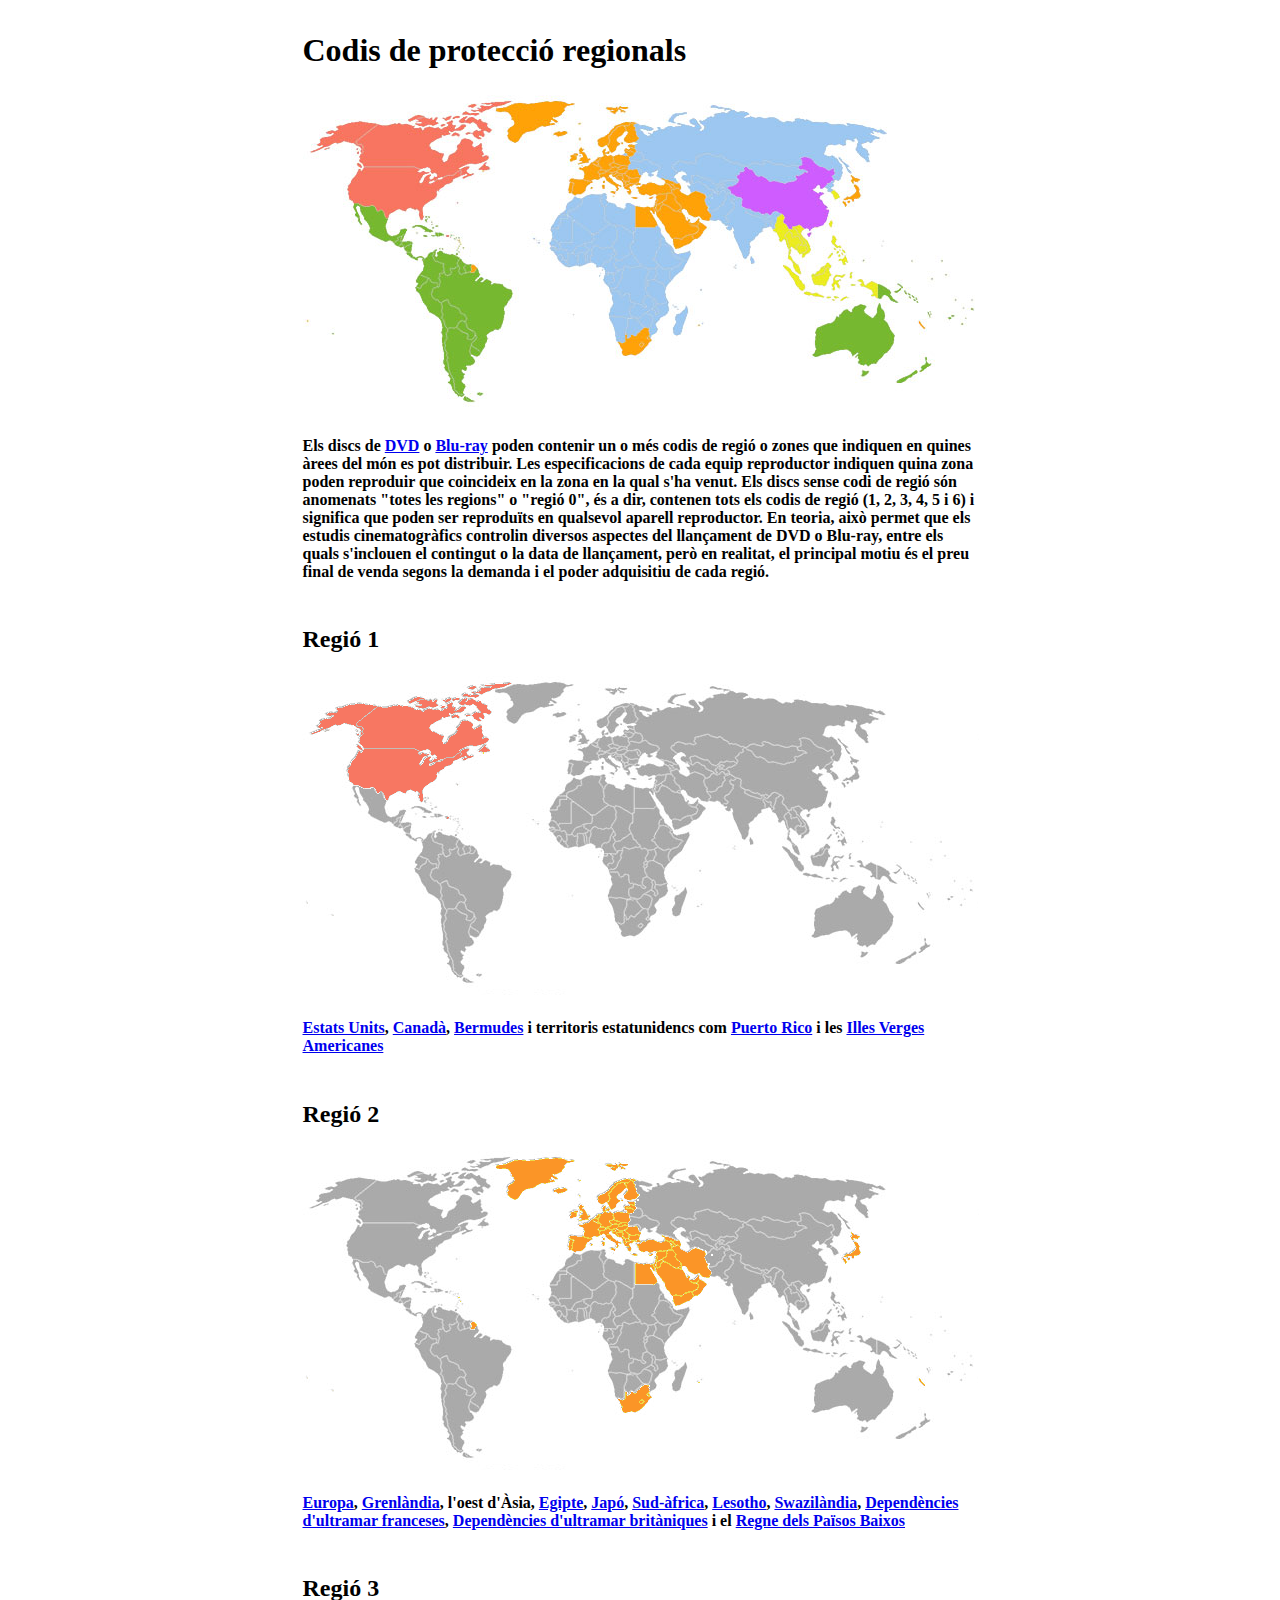
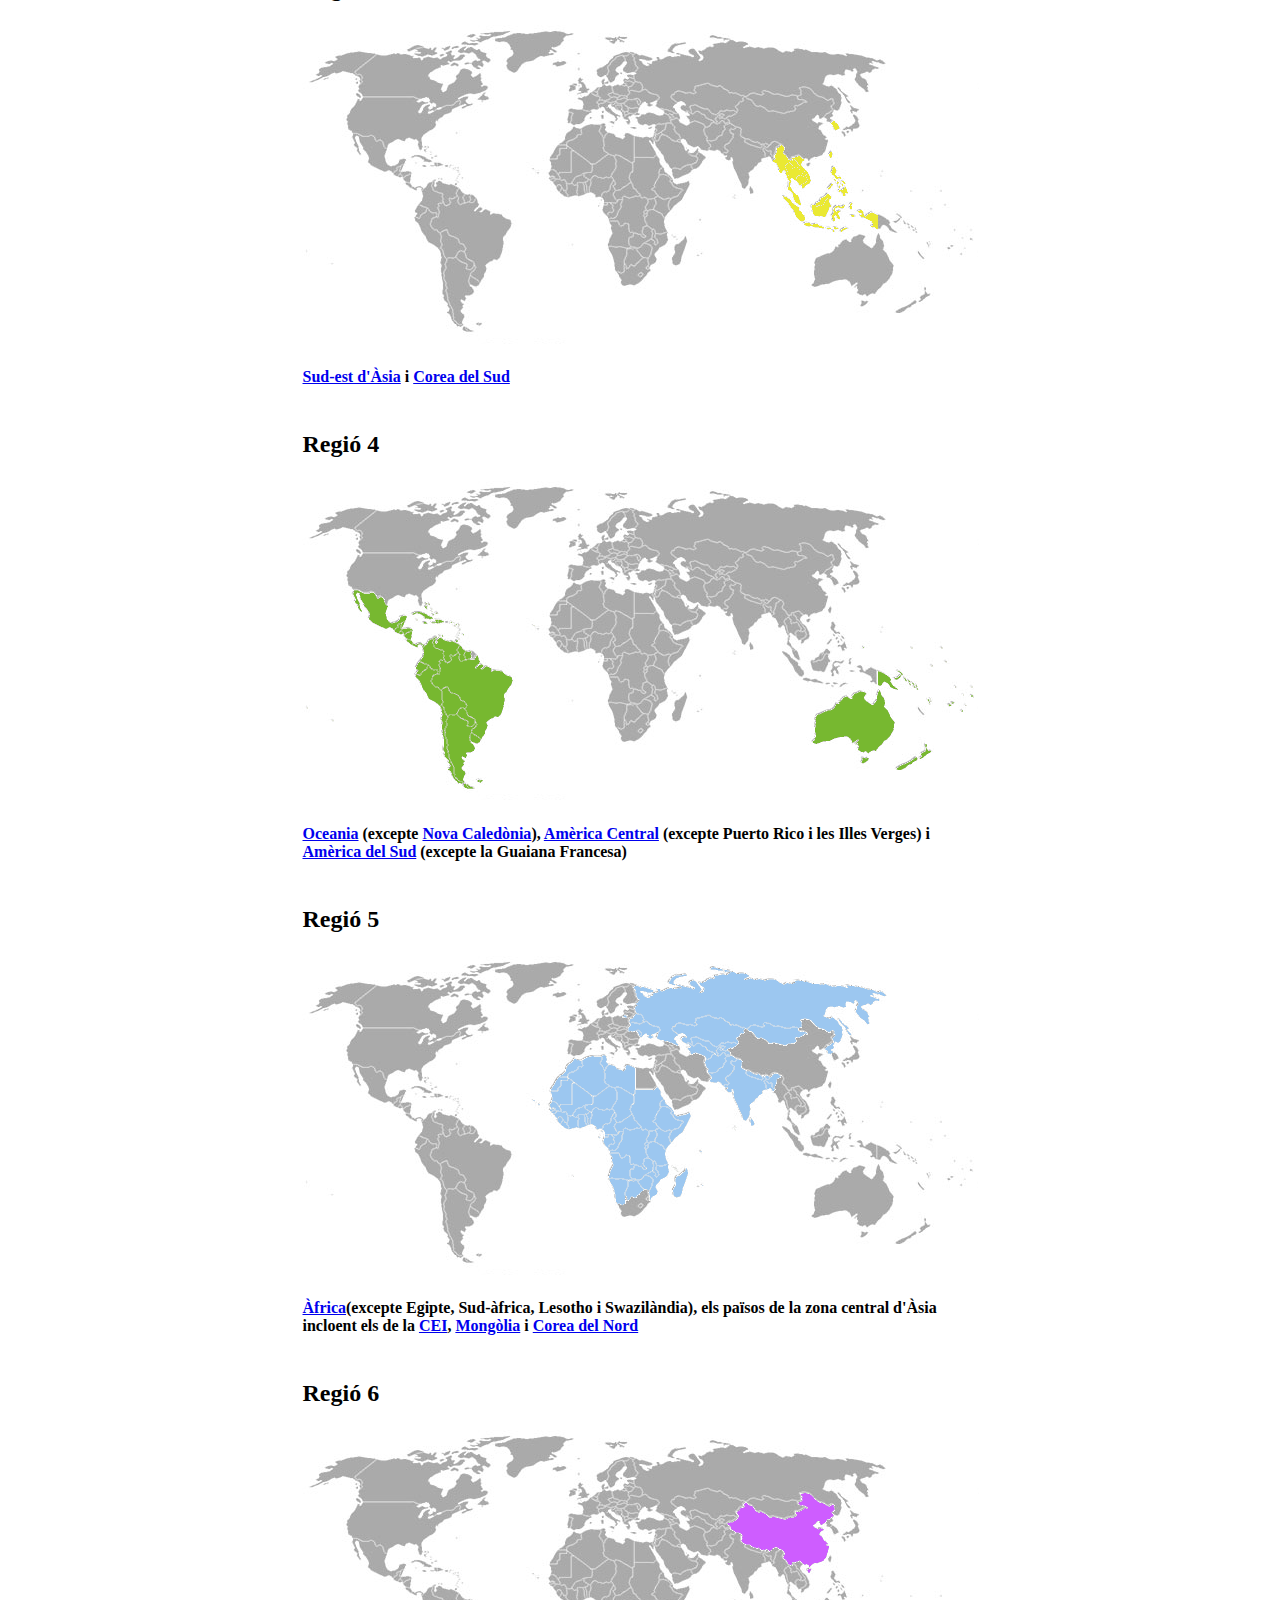
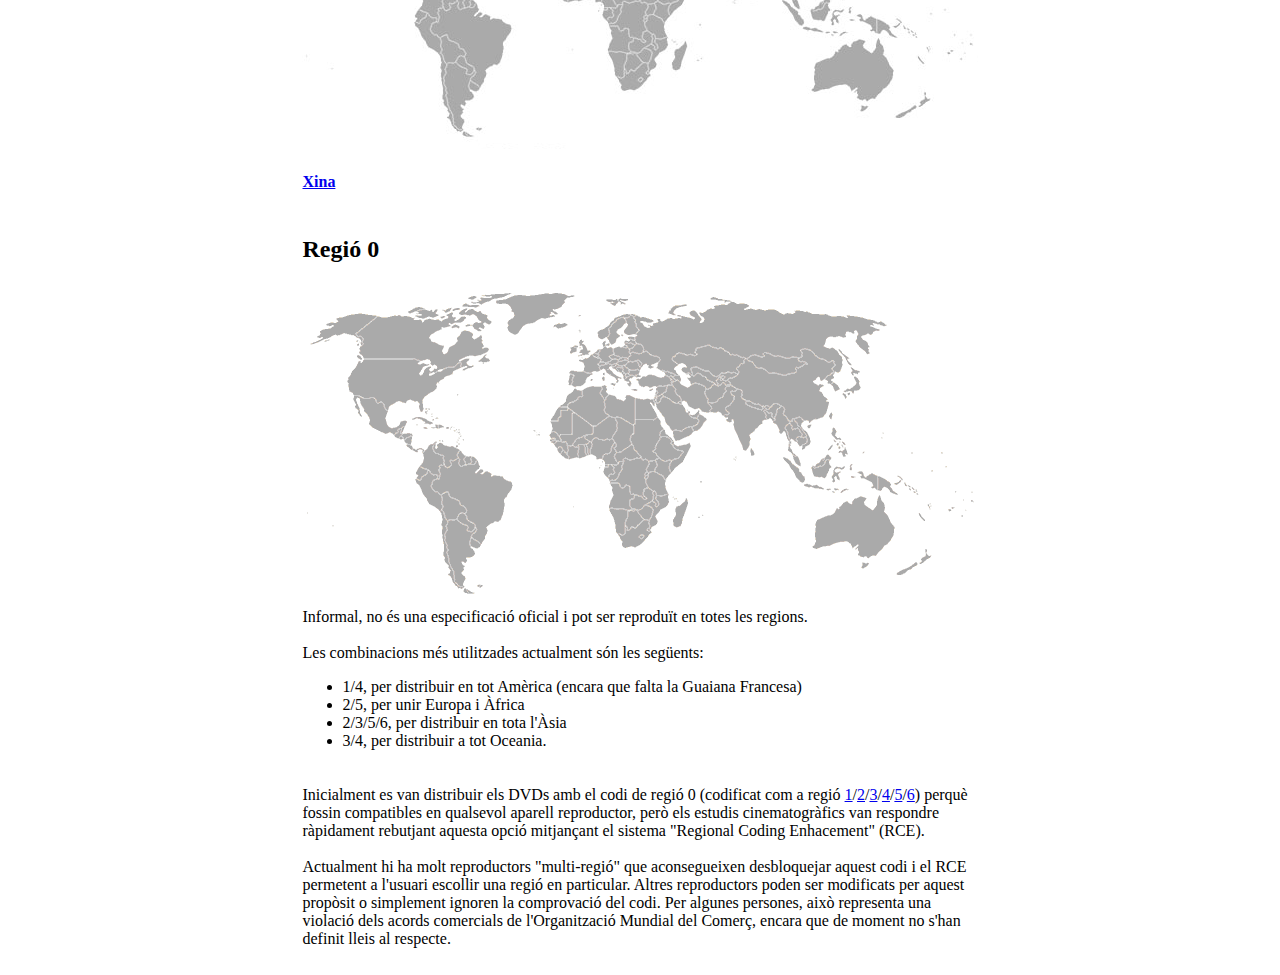
<file: 04_manzano/index.html>
<!DOCTYPE html>
<html>
  <head>
    <meta charset="utf-8">
    <meta lang="es">
    <meta author="Alejandro">
    <title>REGIONES</title>
  </head>

  <body><center>

<table width="675px">

<tr>
  <td><h1>Codis de protecció regionals</h1></td>
</tr>

<tr>
  <td><img src="img/jpeg/acolor.jpg"></td>
</tr>

<tr>
  <td><h4>Els discs de <a href="https://ca.wikipedia.org/wiki/DVD" target="_blank">DVD</a> o <a href="https://ca.wikipedia.org/wiki/Blu-ray" target="_blank">Blu-ray</a> poden contenir un o més codis de regió o zones que indiquen en quines àrees del món es pot distribuir. Les especificacions de cada equip reproductor indiquen quina zona poden reproduir que coincideix en la zona en la qual s'ha venut. Els discs sense codi de regió són anomenats "totes les regions" o "regió 0", és a dir, contenen tots els codis de regió (1, 2, 3, 4, 5 i 6) i significa que poden ser reproduïts en qualsevol aparell reproductor.
En teoria, això permet que els estudis cinematogràfics controlin diversos aspectes del llançament de DVD o Blu-ray, entre els quals s'inclouen el contingut o la data de llançament, però en realitat, el principal motiu és el preu final de venda segons la demanda i el poder adquisitiu de cada regió.</h4></td>
</tr>

<tr>
  <td><h2><a name="r1">Regió 1</a></h2></td>
</tr>

<tr>
  <td background="img/jpeg/regionesbase.jpg" height="313px" width="675px">
  <img src="img/png/rojo.png">
  </td>
</tr>

<tr>
  <td><h4><a href="https://ca.wikipedia.org/wiki/Estats_Units_d%27Amèrica" target="_blank">Estats Units</a>, <a href="https://ca.wikipedia.org/wiki/Canadà" target="_blank">Canadà</a>, <a href="https://ca.wikipedia.org/wiki/Bermudes" target="_blank">Bermudes</a> i territoris estatunidencs com <a href="https://ca.wikipedia.org/wiki/Puerto_Rico" target="_blank">Puerto Rico</a> i les <a href="https://ca.wikipedia.org/wiki/Illes_Verges_Nord-americanes" target="_blank"> Illes Verges Americanes</a></h4></td>
</tr>

<tr>
  <td><h2><a name="r2">Regió 2</a></h2></td>
</tr>

<tr>
  <td background="img/jpeg/regionesbase.jpg" height="313px" width="675px">
  <img src="img/png/naranja.png">
  </td>
</tr>

<tr>
  <td><h4><a href="https://ca.wikipedia.org/wiki/Europa" target="_blank">Europa</a>, <a href="https://ca.wikipedia.org/wiki/Groenlàndia" target="_blank">Grenlàndia</a>, l'oest d'Àsia, <a href="https://ca.wikipedia.org/wiki/Egipte" target="_blank">Egipte</a>, <a href="https://ca.wikipedia.org/wiki/Japó" target="_blank">Japó</a>, <a href="https://ca.wikipedia.org/wiki/Sud-àfrica" target="_blank">Sud-àfrica</a>, <a href="https://ca.wikipedia.org/wiki/Lesotho" target="_blank">Lesotho</a>, <a href="https://ca.wikipedia.org/wiki/Eswatini" target="_blank"> Swazilàndia</a>, <a href="https://ca.wikipedia.org/wiki/Dependències_d%27ultramar_franceses" target="_blank">Dependències d'ultramar franceses</a>, <a href="https://ca.wikipedia.org/w/index.php?title=Dependències_d%27ultramar_britàniques&action=edit&redlink=1" target="_blank">Dependències d'ultramar britàniques</a> i el <a href="https://ca.wikipedia.org/wiki/Regne_dels_Països_Baixos" target="_blank">Regne dels Països Baixos</a></h4></td>
</tr>

<tr>
  <td><h2><a name="r3">Regió 3</a></h2></td>
</tr>

<tr>
  <td background="img/jpeg/regionesbase.jpg" height="313px" width="675px">
  <img src="img/png/amarillo.png">
  </td>
</tr>

<tr>
  <td><h4><a href="https://ca.wikipedia.org/wiki/Àsia" target="_blank">Sud-est d'Àsia</a> i <a href="https://ca.wikipedia.org/wiki/Corea_del_Sud" target="_blank">Corea del Sud</a></h4></td>
</tr>

<tr>
  <td><h2><a name="r4">Regió 4</a></h2></td>
</tr>

<tr>
  <td background="img/jpeg/regionesbase.jpg" height="313px" width="675px">
  <img src="img/png/verde.png">
  </td>
</tr>

<tr>
  <td><h4><a href="https://ca.wikipedia.org/wiki/Oceania" target="_blank">Oceania</a> (excepte <a href="https://ca.wikipedia.org/wiki/Nova_Caledònia" target="_blank">Nova Caledònia</a>), <a href="https://ca.wikipedia.org/wiki/Amèrica_Central" target="_blank">Amèrica Central</a> (excepte Puerto Rico i les Illes Verges) i <a href="https://ca.wikipedia.org/wiki/Amèrica_del_Sud" target="_blank">Amèrica del Sud</a> (excepte la Guaiana Francesa)</h4></td>
</tr>

<tr>
  <td><h2><a name="r5">Regió 5</a></h2></td>
</tr>

<tr>
  <td background="img/jpeg/regionesbase.jpg" height="313px" width="675px">
  <img src="img/png/azul.png">
  </td>
</tr>

<tr>
  <td><h4><a href="https://es.wikipedia.org/wiki/África" target="_blank">Àfrica</a>(excepte Egipte, Sud-àfrica, Lesotho i Swazilàndia), els països de la zona central d'Àsia incloent els de la <a href="https://ca.wikipedia.org/wiki/Comunitat_d%27Estats_Independents" target="_blank">CEI</a>, <a href="https://ca.wikipedia.org/wiki/Mongòlia" target="_blank">Mongòlia</a> i <a href="https://ca.wikipedia.org/wiki/Corea_del_Nord" target="_blank">Corea del Nord</a></h4></td>
</tr>

<tr>
  <td><h2><a name="r6">Regió 6</a></h2></td>
</tr>

<tr>
  <td background="img/jpeg/regionesbase.jpg" height="313px" width="675px">
  <img src="img/png/morado.png">
  </td>
</tr>

<tr>
  <td><h4><a href="https://ca.wikipedia.org/wiki/Xina" target="_blank">Xina</a></h4></td>
</tr>

<tr>
  <td><h2>Regió 0</h2></td>
</tr>

<tr>
  <td> <img src="img/gifs/gifregiones.gif"> </td>
</tr>

<tr>
<td>

Informal, no és una especificació oficial i pot ser reproduït en totes les regions.<br><br>
Les combinacions més utilitzades actualment són les següents:

<ul>
    <li> 1/4, per distribuir en tot Amèrica (encara que falta la Guaiana Francesa) </li>
    <li> 2/5, per unir Europa i Àfrica </li>
    <li> 2/3/5/6, per distribuir en tota l'Àsia </li>
    <li> 3/4, per distribuir a tot Oceania. </li>
</ul>

</td>
</tr>

<tr>
<td>

<p>Inicialment es van distribuir els DVDs amb el codi de regió 0 (codificat com a regió <a href="#r1">1</a>/<a href="#r2">2</a>/<a href="#r3">3</a>/<a href="#r4">4</a>/<a href="#r5">5</a>/<a href="#r6">6</a>) perquè fossin compatibles en qualsevol aparell reproductor, però els estudis cinematogràfics van respondre ràpidament rebutjant aquesta opció mitjançant el sistema "Regional Coding Enhacement" (RCE).
<br><br>
Actualment hi ha molt reproductors "multi-regió" que aconsegueixen desbloquejar aquest codi i el RCE permetent a l'usuari escollir una regió en particular. Altres reproductors poden ser modificats per aquest propòsit o simplement ignoren la comprovació del codi.
Per algunes persones, això representa una violació dels acords comercials de l'Organització Mundial del Comerç, encara que de moment no s'han definit lleis al respecte.

</td>
</tr>


</table>

  </body>

</html>
</file>
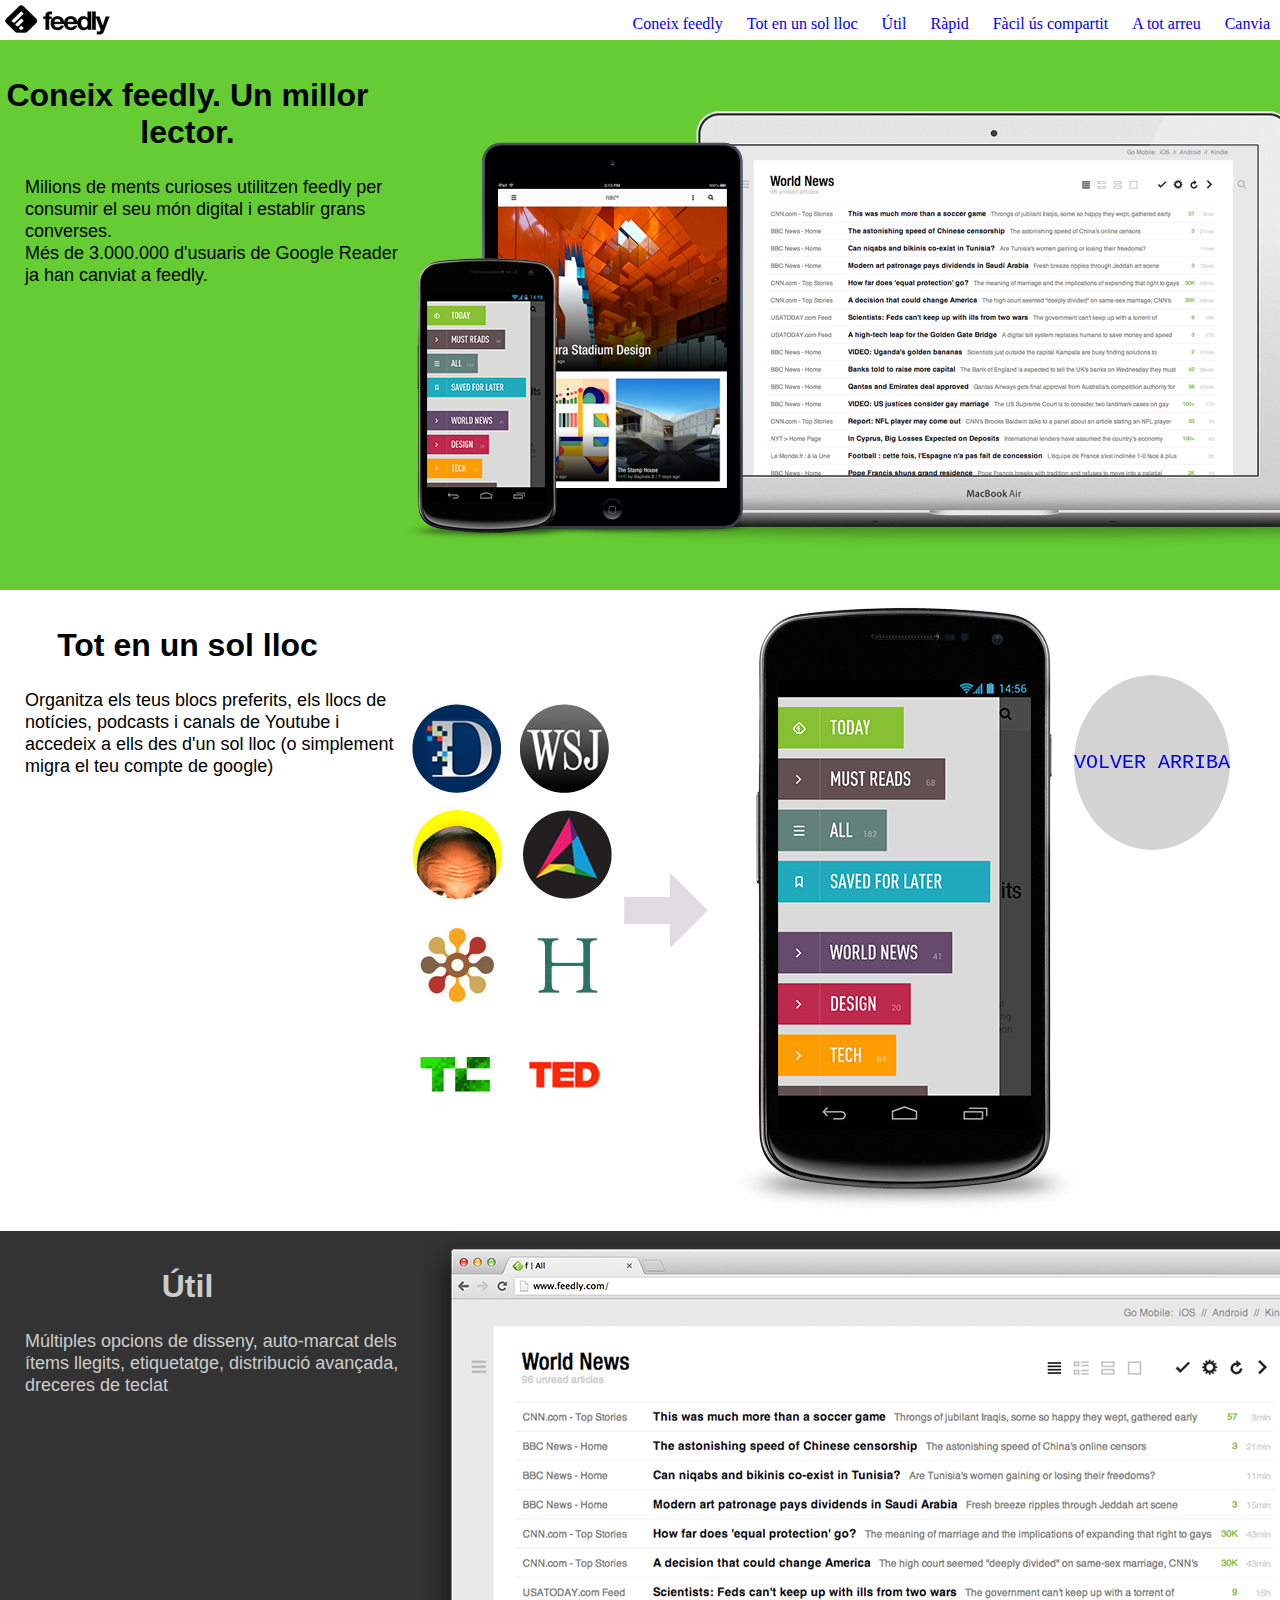
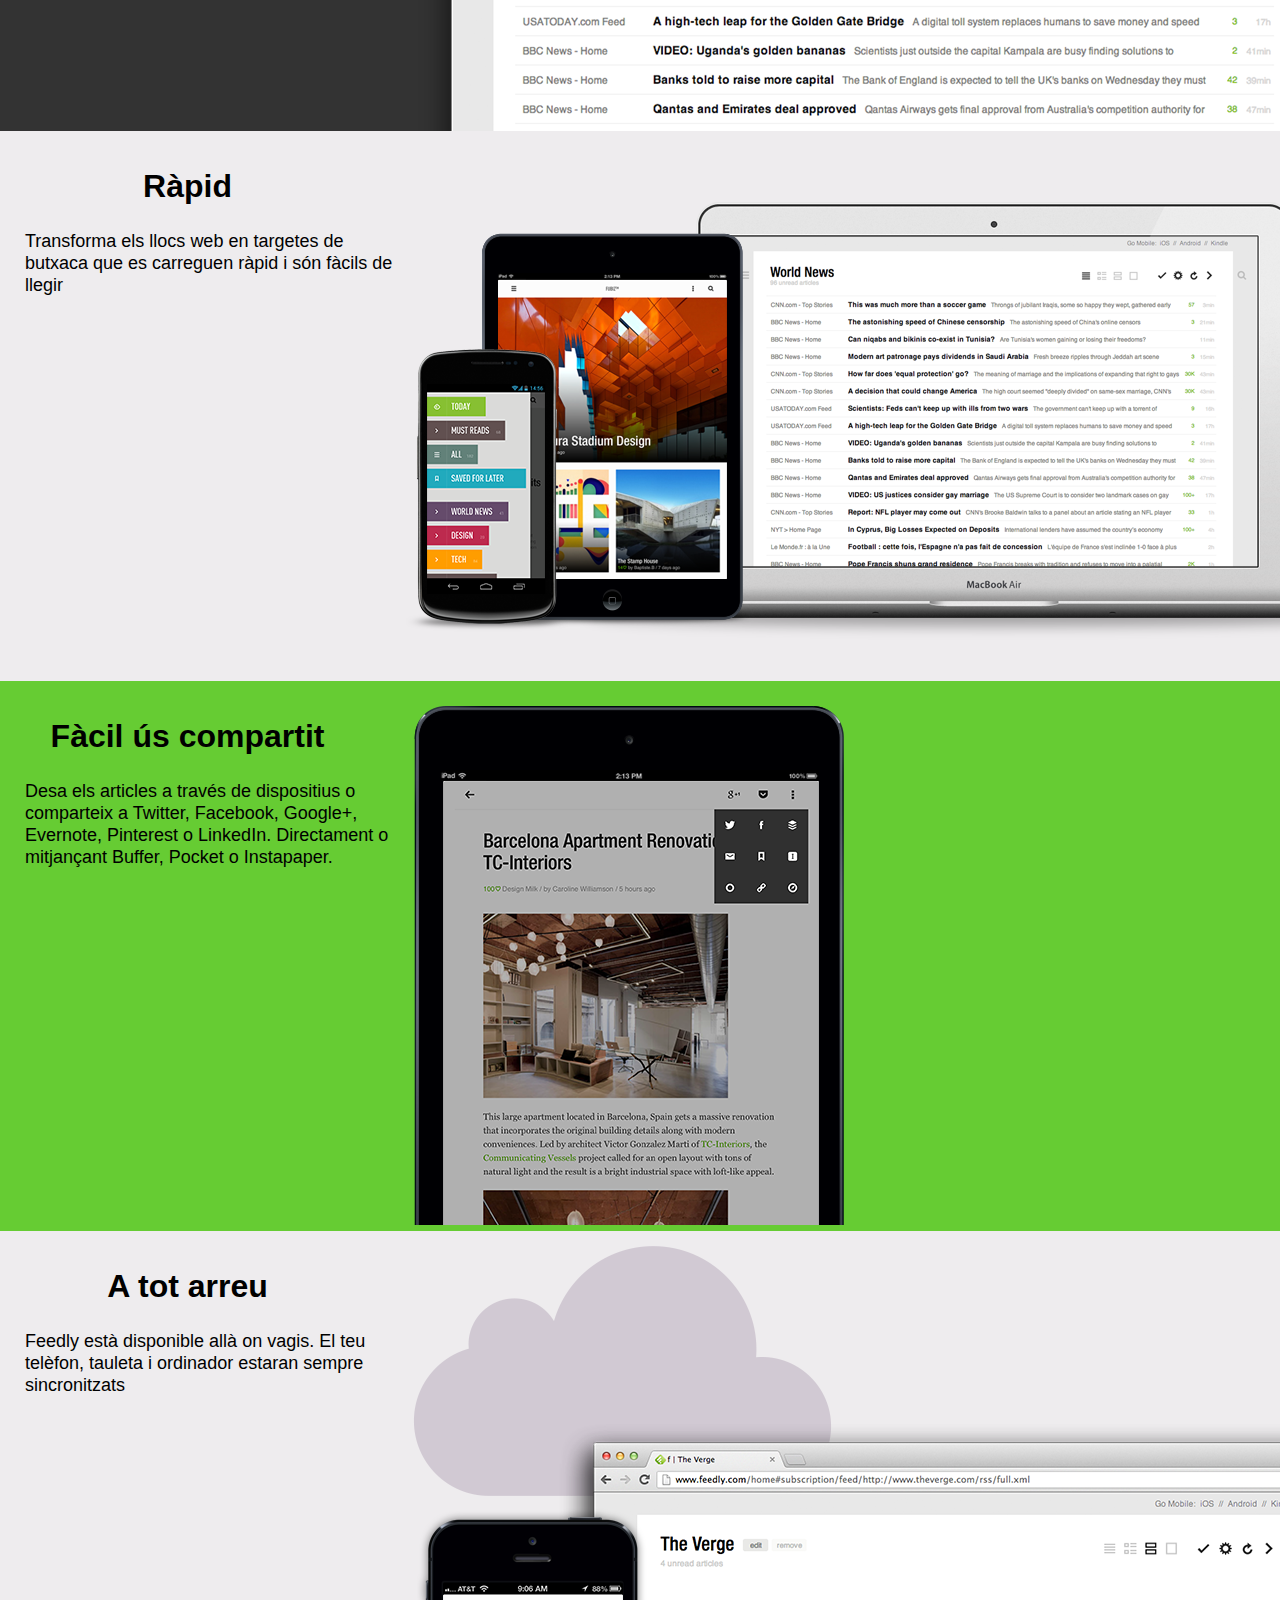
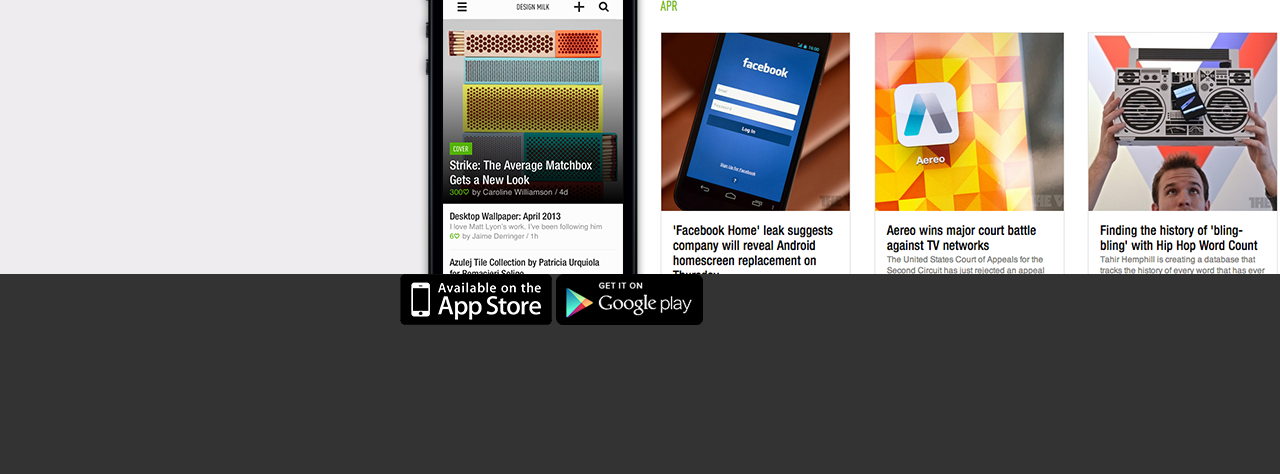
<file: 06_manzano/index.html>
<!DOCTYPE html>
<html>


  <head>

    <meta charset="utf-8">
    <meta lang="es">
    <meta author="Alejandro">
    <title>Feedly</title>
    <link rel="stylesheet" href="estils.css">

  </head>


  <body>

<div id="boton"><a href=#inici>VOLVER ARRIBA</a></div>

<div id="cat1"><a name="inici"></a>

<ul>

<li><a href="#c2">Coneix feedly</a></li>
<li><a href="#c3">Tot en un sol lloc</a></li>
<li><a href="#c4">Útil</a></li>
<li><a href="#c5">Ràpid</a></li>
<li><a href="#c6">Fàcil ús compartit</a></li>
<li><a href="#c7">A tot arreu</a></li>
<li><a href="#c8">Canvia</a></li>

</ul>

</div>

<div id="cat2" class="clase1">

<h1><a name="c2"><br>Coneix feedly. Un millor lector.</a></h1>

<p>Milions de ments curioses utilitzen feedly per consumir el seu món digital i establir grans converses.<br>

Més de 3.000.000 d'usuaris de Google Reader ja han canviat a feedly.</p>

</div>

<div id="cat3">

<h1><a name="c3"><br>Tot en un sol lloc</a></h1>

<p>Organitza els teus blocs preferits, els llocs de notícies, podcasts i canals de Youtube i accedeix a ells des d'un sol lloc (o simplement migra el teu compte de google)</p>

</div>

<div id="cat4">

<h1 class="colorclaro"><a name="c4"><br>Útil</a></h1>

<p class="colorclaro">Múltiples opcions de disseny, auto-marcat dels ítems llegits, etiquetatge, distribució avançada, dreceres de teclat</p>

</div>

<div id="cat5">

<h1><a name="c5"><br>Ràpid</a></h1>

<p>Transforma els llocs web en targetes de butxaca que es carreguen ràpid i són fàcils de llegir</p>

</div>


<div id="cat6">

<h1><a name="c6"><br>Fàcil ús compartit</a></h1>

<p>Desa els articles a través de dispositius o comparteix a Twitter, Facebook, Google+, Evernote, Pinterest o LinkedIn. Directament o mitjançant Buffer, Pocket o Instapaper.</p>

</div>

<div id="cat7">

<h1><a name="c7"><br>A tot arreu</a></h1>

<p>Feedly està disponible allà on vagis. El teu telèfon, tauleta i ordinador estaran sempre sincronitzats</p>

</div>

<div id="cat8"><a name="c8">

<a href="https://apps.apple.com/es/app/feedly-smart-news-reader/id396069556" target="_blank"><img src="img/appstore.png"></a>

<a href="https://play.google.com/store/apps/details?id=com.devhd.feedly&hl=ca&gl=US" target="_blank"><img src="img/googleplay.png"></a>

</a></div>

  </body>

</html>
</file>
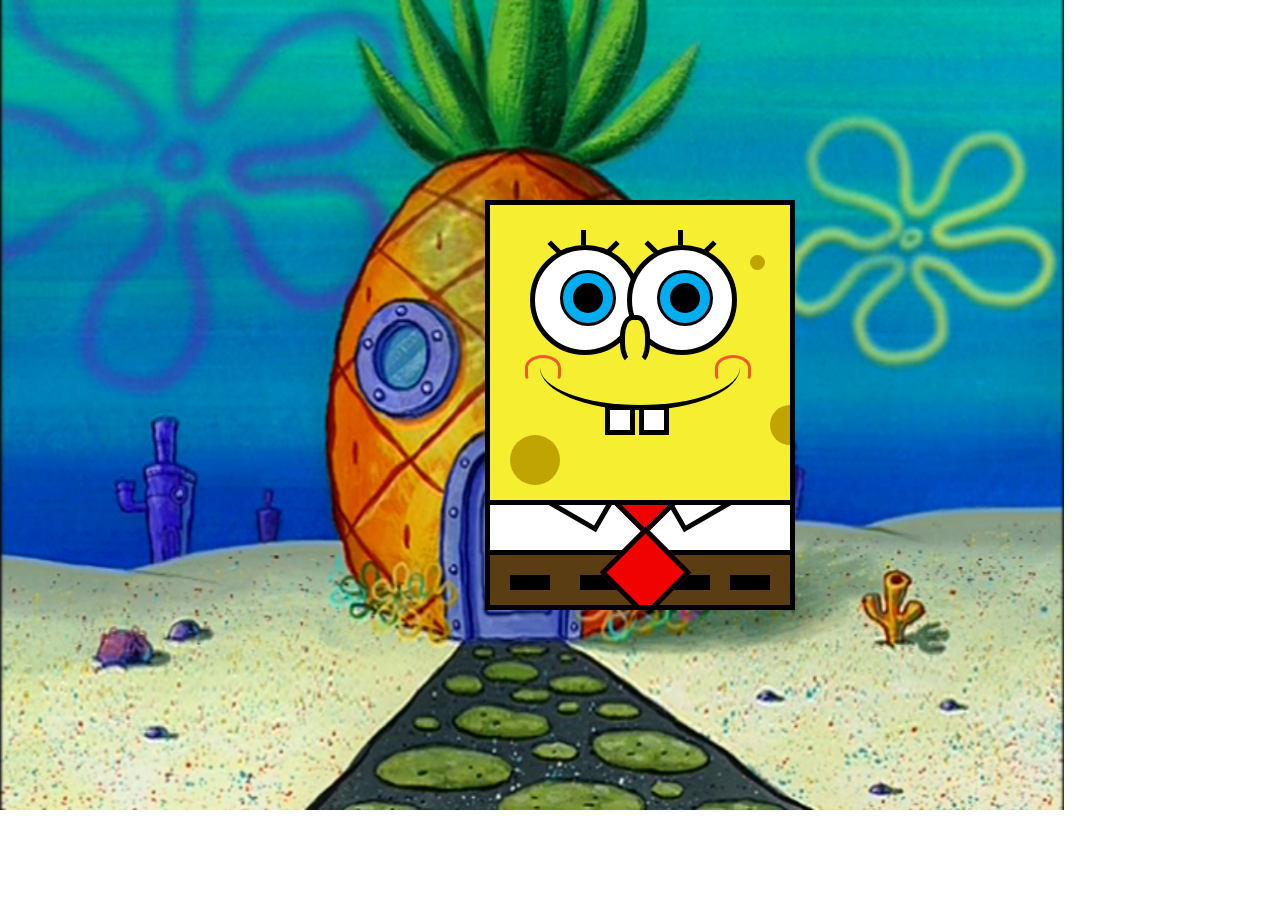
<file: 09_manzano/index.html>
<!DOCTYPE html>
<html>

  <head>
    <meta charset="utf-8">
    <meta lang="es-es">
    <meta author= ALEJANDRO>
    <title>BOB ESPONJA ALEJANDRO</title>
    <link rel="stylesheet" href="estils.css">
  </head>

  <body>

<div class="body">

  <div class="ojos">
    <div class="ojo">
      <div class="pestanas">
        <div class="pestana primera"></div>
        <div class="pestana segunda"></div>
        <div class="pestana tercera"></div>
      </div>
      <div class="ojo_externo">
        <div class="ojo_interno"></div>
      </div>
    </div>

    <div class="ojo">
      <div class="pestanas">
        <div class="pestana primera"></div>
        <div class="pestana segunda"></div>
        <div class="pestana tercera"></div>
      </div>
      <div class="ojo_externo">
        <div class="ojo_interno"></div>
      </div>
    </div>

  </div>


<div class="nariz"></div>

<div class="boca">

<div class="mejilla primera"></div>
  <div class="dientes">
    <div class="diente"></div>
    <div class="diente"></div>
  </div>
  <div class="mejilla segunda"></div>

</div>

<div class="poro primero"></div>
<div class="poro segundo"></div>
<div class="poro tercero"></div>
<div class="poro cuarto"></div>

<div class="camisa">

  <div class="cuello primero"></div>
  <div class="corbata">
    <div class="cuello_corbata"></div>
  </div>
  <div class="cuello segundo"></div>

</div>

<div class="cola_corbata"></div>

<div class="pantalones">

  <div class="cinturon primero"></div>
  <div class="cinturon segundo"></div>
  <div class="cinturon tercero"></div>
  <div class="cinturon cuarto"></div>

</div>


</div>

  </body>

</html>
</file>
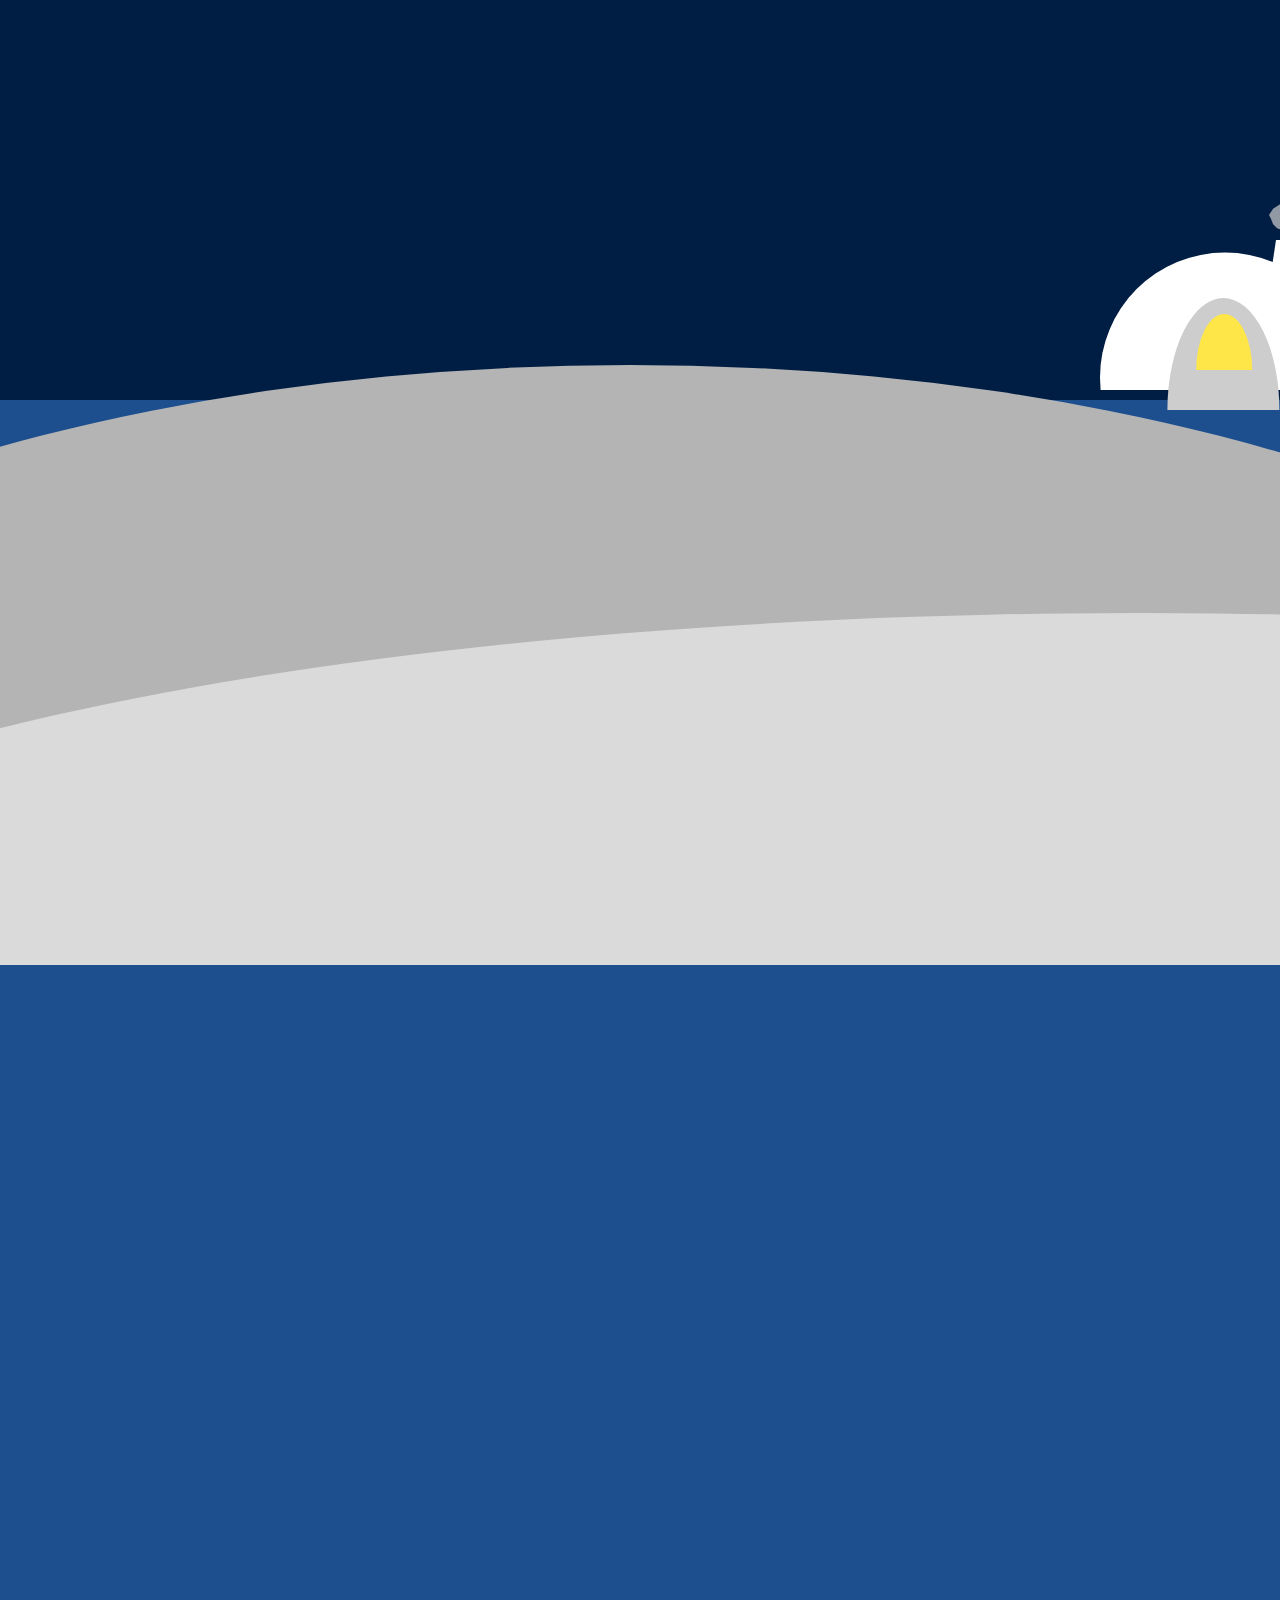
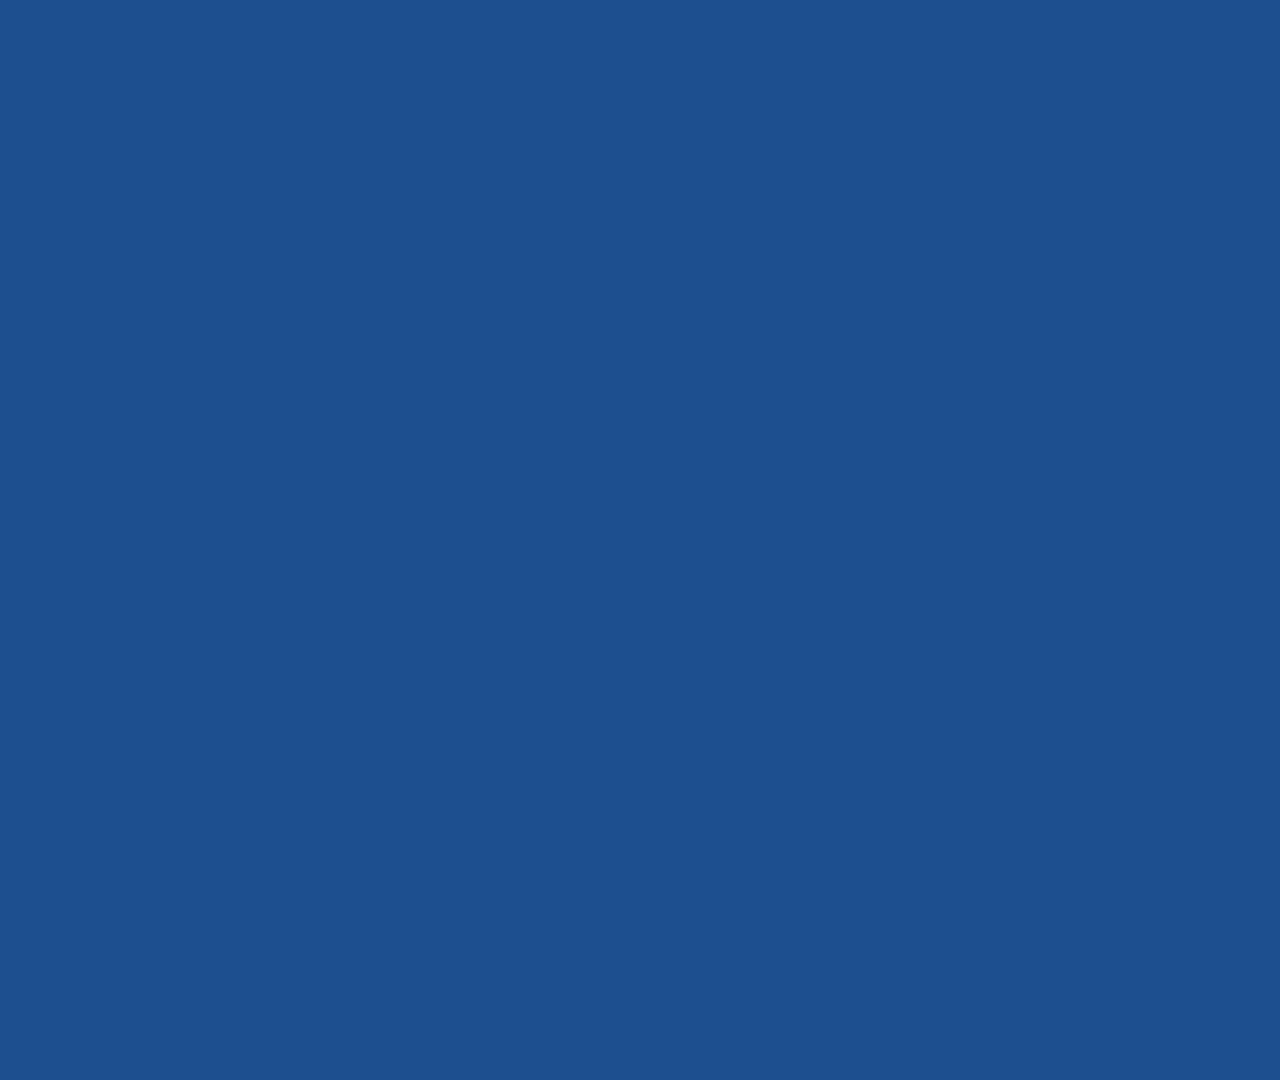
<file: 12_manzano/index.html>
<!DOCTYPE html>
<html>

  <head>
    <meta lang="es-es">
    <meta charset="utf-8">
    <meta author="Alejandro Manzano">
    <link rel="stylesheet" href="estils.css">
    <title>ANIMACIÓN ALEJANDRO</title>

  </head>

  <body>


    <div id="arbol"></div>
    <div id="nube"></div>
    <div id="humo"></div>
    <div id="nea"></div>
    <div id="puerta"></div>
    <div id="pasillo"></div>
    <div class="iglu"></div>
    <div id="a1"></div>
    <div class="ice"></div>
    <div id="s1"></div>
    <div id="s2"></div>

  </body>

</html>
</file>
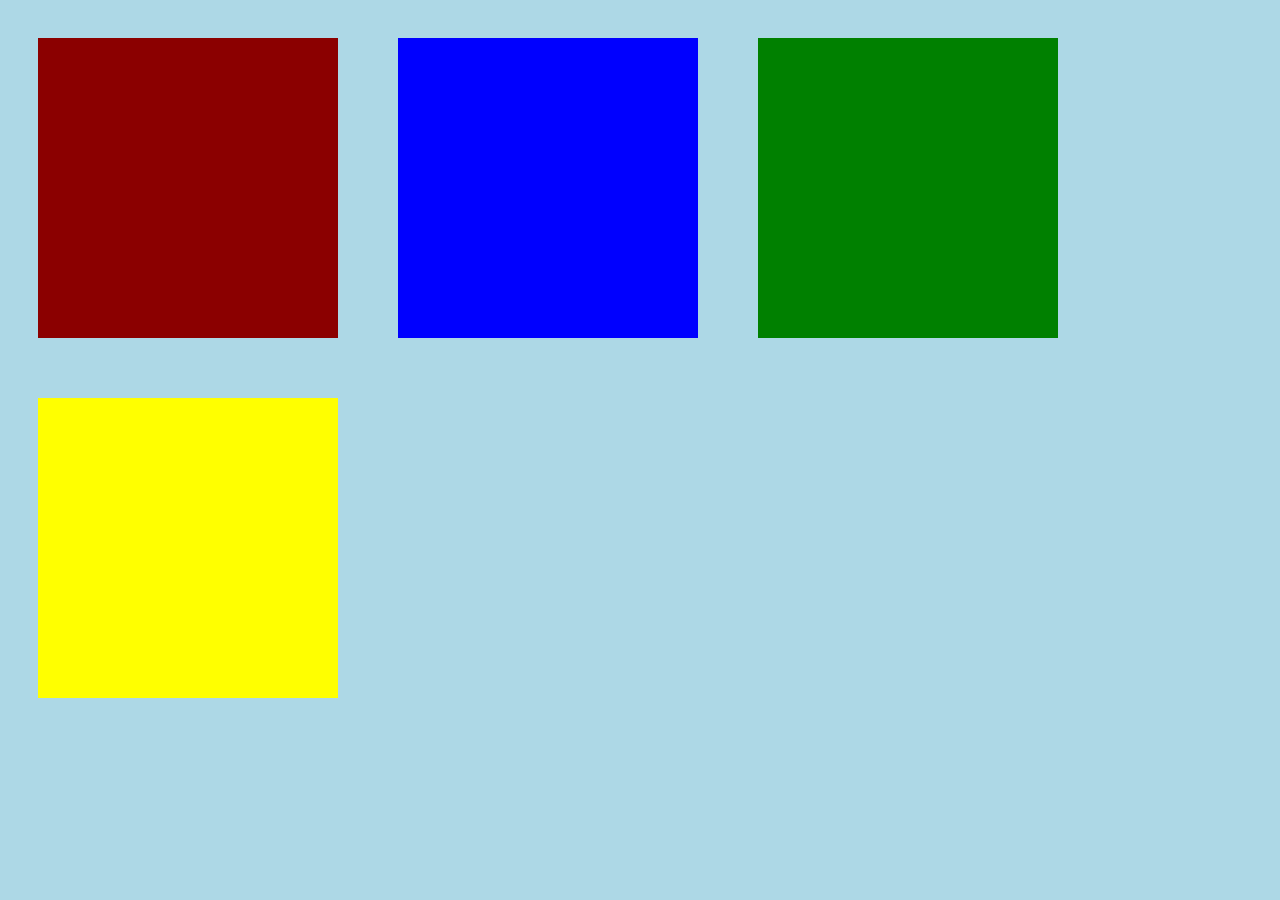
<file: FLOAT/index.html>
<!DOCTYPE>
<html>

  <head>

    <meta charset="utf-8">
    <meta lang="es-es">
    <meta author="ALEJANDRO">
    <title>HOVER CAMBIO DE COLOR</title>
    <link rel="stylesheet" href="estils.css" type="text/css">

  </head>

  <body>

<div id="caja1"></div>
<div id="caja2"></div>
<div id="caja3"></div>
<div id="caja4"></div>

  </body>

</html>
</file>
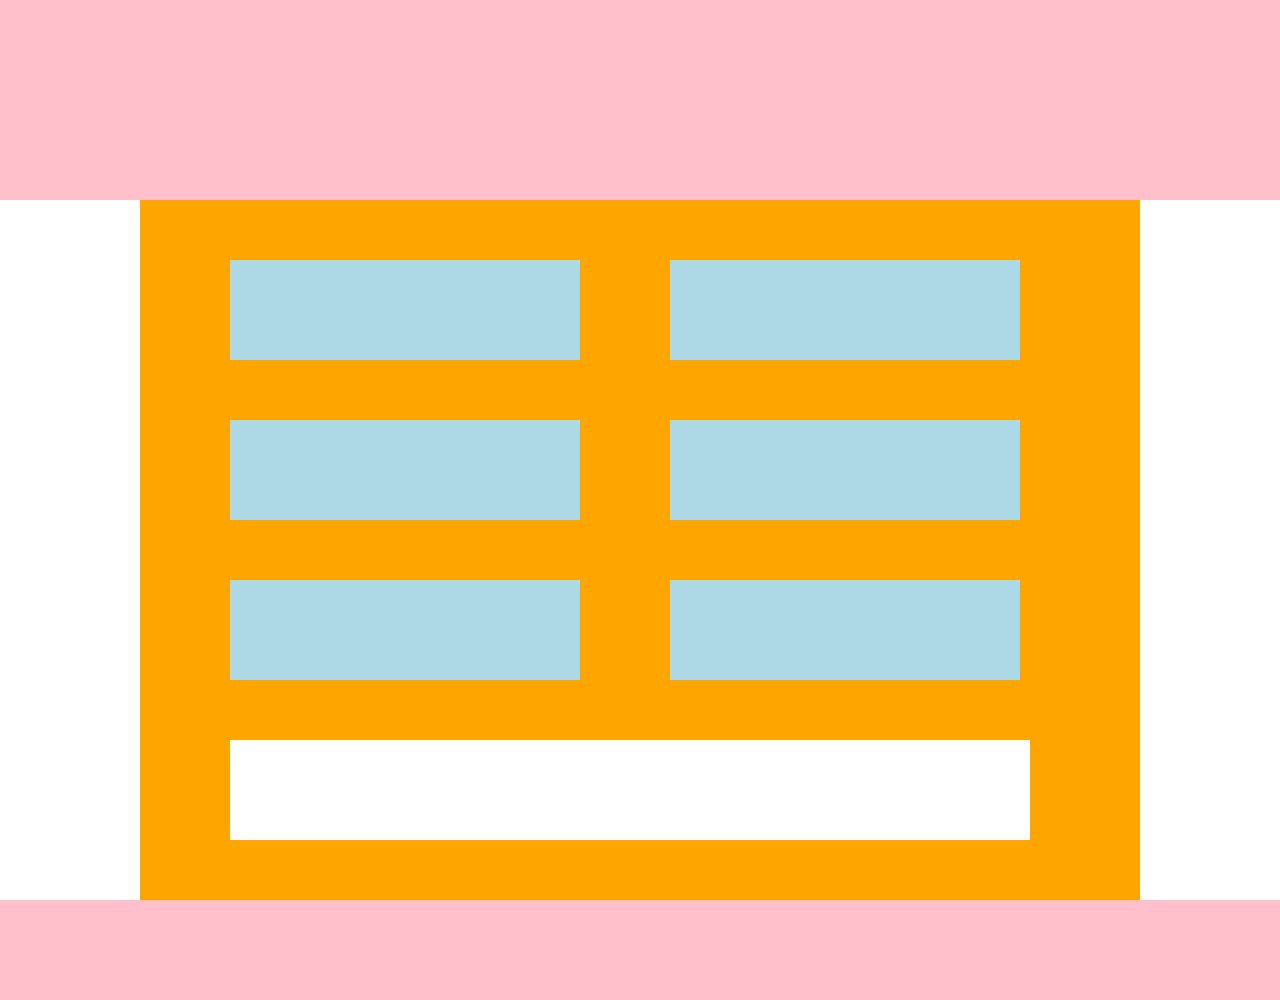
<file: HTML/index.html>
<!DOCTYPE html>
<html>
  <head>

    <meta charset="utf-8">
    <meta lang="es-es" dir="ltr">
    <meta author="Alejandro">
    <title>HTML1 ALEJANDRO</title>
    <link rel="stylesheet" href="estils.css" type="text/css">

  </head>

  <body>

<div id="cabecera"> </div>

<div id="contenedor">

<div class="azules"> </div>
<div class="azules"> </div>
<div class="azules"> </div>
<div class="azules"> </div>
<div class="azules"> </div>
<div class="azules"> </div>

<div id="blanco"></div>

<div class="clear"></div>

</div>

<div id="footer">

  </body>

</html>
</file>
<file: 06_manzano/estils.css>
body {
  background-color: lightblue;
  margin: 0;
  padding: 0;
}

div {
  background-repeat: no-repeat;
  background-position: 400px;

}

.colorclaro{

  color: #CCC;
}

ul{
text-align: right;
margin-top: 0px;

}

li{
  text-decoration: none;
  display: inline-block;
  margin: 15px 10px;


}

h1{
  text-align: center;
  width: 375px;
  font-family: helvetica, sans-serif;
  margin-top: 0px;
}

p{
  text-align: left;
  font-size: 18px;
  line-height: 22px;
  font-family: helvetica, sans-serif;
  width: 375px;
  margin: 25px;
}

a:link{
text-decoration: none;
}

a:visited{
  color: black;
}

a:active{
color: green;

}

a:hover{
opacity: 70%

}

#boton {

border-radius: 50%;
background: none;
background-color: lightgrey;
text-align: center;
line-height: 175px;
font-size: 20px;
font-family: monospace;
font-style: normal;
float: right;
position: fixed;
right: 50px;
bottom: 50px;
}

#cat1 {
background-color: #FFF;
height: 40px;
background-image: url(img/feedly-logo-small-black.png);
background-repeat: no-repeat;
background-position: 5px;
}

#cat2 {
background-color: #6C3;
height: 550px;
background-image: url(img/img-hero-full-list.png);

}

#cat3 {
background-color: #FFF;
height: 641px;
background-image: url(img/allinone.jpg);

}

#cat4 {
background-color: #333333;
height: 500px;
background-image: url(img/curator-short.png);

}

#cat5 {
background-color: #EEECEE;
height: 550px;
background-image: url(img/img-hero-full-list.png);

}

#cat6 {
background-color: #6C3;
height: 550px;
background-image: url(img/mobile-share.png);

}

#cat7 {
background-color: #EEECEE;
height: 643px;
background-image: url(img/anywhere.png);

}

#cat8 {
background-color: #333333;
height: 200px;
padding-left: 400px;
}
</file>
<file: 09_manzano/estils.css>
body{
  background-image: url(img/fondopiña.png);
  background-repeat: no-repeat;
  background-size:contain;
}

.body{
  background: #f5EE31;
  width: 300px;
  height: 400px;
  border:5px solid #000;
  position: relative;
  margin:200px auto;
  overflow: hidden;
}

.ojos{
position: absolute;
left: 40px;
top: 40px;
width: 210px;
z-index: 10;
}

.ojo{

  background: #fff;
  position: relative;
  border: 5px solid #000;
  width: 100px;
  height: 100px;
  margin-right: -17px;
  display: inline-block;
  border-radius: 50%;
}

.ojo_externo{
width: 50px;
height: 50px;
border-radius: 50%;
position: absolute;
background: #00AEEF;
border: 3px solid #000;
top: 20px;
left: 25px;
}

.ojo_interno{
width: 30px;
height: 30px;
background: #000;
border-radius: 50%;
position: relative;
top: 10px;
left: 10px;

}

.pestanas{
  position: relative;
  bottom: 24px;
  left: 12px;
}

.pestana{
  width: 15px;
  height: 5px;
  background: #000;
  display: inline-block;
  -moz-transform: rotate(90deg);
  -webkit-transform: rotate(90deg);
  -o-transform: rotate(90deg);
  -ms-transform: rotate(90deg);
  transform: rotate(90deg);
  margin-right: 10px;
}

.pestana.primera {

  position: relative;
  top: 10px;
  -moz-transform: rotate(45deg);
  -webkit-transform: rotate(45deg);
  -o-transform: rotate(45deg);
  -ms-transform: rotate(45deg);
  transform: rotate(45deg);
}

.pestana.tercera {

  position: relative;
  top: 10px;
  -moz-transform: rotate(-45deg);
  -webkit-transform: rotate(-45deg);
  -o-transform: rotate(-45deg);
  -ms-transform: rotate(-45deg);
  transform: rotate(-45deg);
}


.nariz{
width: 20px;
height: 40px;
background: #f5EE31;
position: absolute;
top: 110px;
left: 130px;
border: 5px solid #000;
z-index: 10;
border-bottom: 5px solid transparent;
border-radius: 42.5%;
}

.boca{
  width: 200px;
  height: 80px;
  background: transparent;
  position: absolute;
  top:120px;
  left:50px;
  border-radius: 50%;
  z-index: 10px;
  border-bottom: 5px solid #000;
}

.dientes{
  position: relative;
  top:80px;
  left:65px;
}

.diente{
width: 20px;
height: 20px;
background: #fff;
border: 5px solid #000;
display: inline-block;
}

.mejilla{
  width: 30px;
  height: 20px;
  background: transparent;
  position: absolute;
  top: 30px;
  border: 3px solid #f1592A;
  border-bottom: 3px solid transparent;
  border-radius: 50% 50% 20% 20%;
}

.mejilla.primera{
  left: -15px;

}

.mejilla.segunda{
  left: 175px;
}

.camisa{
  width: 100%;
  height: 50px;
  position: absolute;
  background: #fff;
  bottom: 50px;
  border-top: 5px solid #000;
  z-index: 10;
  overflow: hidden;
}

.cuello{
  width: 50px;
  height: 30px;
  position: absolute;
  background: #fff;
  top:-25px;
  border: 5px solid #000;
  -moz-transform: rotate(30deg);
  -webkit-transform: rotate(30deg);
  -o-transform: rotate(30deg);
  -ms-transform: rotate(30deg);
  transform: rotate(30deg);
}

.cuello.primero{
  left:60px;
}

.cuello.segundo{
  left:180px;
  -moz-transform: rotate(-30deg);
  -webkit-transform: rotate(-30deg);
  -o-transform: rotate(-30deg);
  -ms-transform: rotate(-30deg);
  transform: rotate(-30deg);
}

.cuello_corbata{

  width: 40px;
  height: 40px;
  background: #f00200;
  border: 5px solid #000;
  position: absolute;
  left: 130px;
  bottom: 30px;
  z-index: 50;
  -moz-transform: rotate(45deg);
  -webkit-transform: rotate(45deg);
  -o-transform: rotate(45deg);
  -ms-transform: rotate(45deg);
  transform: rotate(45deg);
}

.pantalones{
width: 100%;
height: 50px;
background: #5a3d13;
position: absolute;
bottom: 0%;
border-top: 5px solid #000;
z-index:10;
}

.cinturon{
  width: 40px;
  height: 15px;
  position: absolute;
  top:20px;
  background: #000;
}

.cinturon.primero{
  left: 20px;
}

.cinturon.segundo{
  left: 90px;
}

.cinturon.tercero{
  right: 80px;
}

.cinturon.cuarto{
  right: 20px;
}

.cola_corbata {
	width:55px;
	height:55px;
	background:#F00200;
	border:5px solid #000;
	position:absolute;
	left:123px;
	bottom:0px;
	z-index:50;
	-moz-transform: rotate(45deg);
	-webkit-transform: rotate(45deg);
	-o-transform: rotate(45deg);
	-ms-transform: rotate(45deg);
	transform: rotate(45deg);
}

.poro {
	background:#C0A402;
	height:40px;
	width:40px;
	position:absolute;
	border-radius:50%;
	z-index:1;
}

.poro.primero {
	top:230px;
	left:20px;
	height:50px;
	width:50px;
}

.poro.segundo {
	top:200px;
	left:280px;
}

.poro.tercero {
	top:50px;
	left:260px;
	height:15px;
	width:15px;
}

.poro.cuarto {
	top:300px;
	height:30px;
	width:30px;
	left:50px;
}

.poro.quinto {
	top:250px;
	left:200px;
}
</file>
<file: 12_manzano/estils.css>
body{
  background-color: #001E44;

}


#s1{
  background-color: #DADADA ;
  top: 85px;
  left: -400px;
  height: 880px;
  width: 3080px;
  position: absolute;
  z-index: 20;
  clip-path: ellipse(50% 40% at 50% 100%);
}


#s2{
  background-color: #B4B4B4 ;
  height: 1500px;
  width: 2500px;
  position: absolute;
  z-index: 10;
  top: -535px;
  right: -600px;
  clip-path: ellipse(50% 40% at 50% 100%);
}

#a1{

  background-color: #1D4F8F ;
  position: absolute;
  width: 2280px;
  height: 2280px;
  top: 400px;
  left: -50px;
  z-index: 2;
  clip-path: polygon(0 0, 100% 0, 100% 100%, 0 100%);

}

.ice{

  background-color: #FFFFFF;
  position: relative;
  width: 200px;
  height: 200px;
  z-index: 1;
  top: -65px;
  left: 1700px;
  clip-path: polygon(44% 0, 58% 7%, 64% 23%, 83% 30%, 100% 66%, 70% 57%, 46% 56%, 8% 55%, 8% 28%, 34% 19%);
  animation-name: ice;
  animation-duration: 30s;
}

@keyframes ice {
0%{transform: translateX(0px);}
100%{transform: translateX(-1600px);}
}

.iglu{

background-color: #FFFFFF;
position: absolute;
height: 250px;
width: 250px;
top: 140px;
left: 1100px;
z-index: 3;
clip-path: circle(50% at 50% 95%);

}

#puerta{

background-color: #FFE648;
position: absolute;
height: 80px;
width: 80px;
top: 290px;
left: 1185px;
z-index: 5;
clip-path: ellipse(35% 70% at 49% 100%);

}


#pasillo{

background-color: #CDCDCD;
position: absolute;
height: 160px;
width: 160px;
top: 250px;
left: 1145px;
z-index: 4;
clip-path: ellipse(35% 70% at 49% 100%);

}

#nea{
  background-color: #FFFFFF;
  position: absolute;
  height: 40px;
  width: 30px;
  left: 1270px;
  top: 240px;
  z-index: 10000;
  clip-path: polygon(20% 0%, 80% 0%, 100% 100%, 0% 100%);

}

#humo{
background-color: #CDCDCD;
position: absolute;
height: 103px;
width: 203px;
z-index: 10000;
left: 1200px;
top: 150px;
opacity: 70%;
clip-path: polygon(40% 13%, 44% 15%, 46% 16%, 48% 17%, 51% 19%, 54% 22%, 56% 25%, 57% 28%, 58% 30%, 59% 33%, 60% 37%, 59% 40%, 58% 45%, 56% 49%, 54% 53%, 51% 57%, 48% 61%, 45% 68%, 45% 71%, 45% 77%, 46% 80%, 42% 79%, 38% 76%, 36% 72%, 35% 67%, 34% 63%, 36% 57%, 40% 52%, 43% 49%, 46% 46%, 48% 42%, 49% 39%, 49% 37%, 50% 34%, 50% 32%, 50% 29%, 49% 26%, 48% 24%, 47% 21%, 44% 19%, 42% 16%);

animation-name: humo;
animation-duration: 5s;
animation-iteration-count: infinite;
}

@keyframes humo {
0%{transform: translateY(0px);
   opacity: 70%;}
100%{transform: translateY(-100px);
opacity: 0%;}
}

#nube{

  background-color: #404568;
  position: relative;
  height: 400px;
  width: 400px;
  z-index: 10001;
  opacity: 50%;
  top:-190px;
  right: 420px;
  animation-name: nube;
  animation-duration: 30s;
  clip-path: ellipse(50% 13% at 50% 50%);

}

@keyframes nube {
0%{transform: translateX(0px);}
100%{transform: translateX(2400px);}
}

#arbol{

  background-color: #685240;
  position: absolute;
  height: 1000px;
  width: 300px;
  z-index: 10004;
  left: 1450px;
  top: 0px;
clip-path: polygon(30% 0, 100% 0, 80% 100%, 10% 100%);
}
</file>
<file: FLOAT/estils.css>
body{
background-color: lightblue;

}


#caja1{
  height: 300px;
  width: 300px;
  float:left;
  background-color: darkred;
  margin: 30px;
}

#caja2{
  height: 300px;
  width: 300px;
  float:left;
  background-color: blue;
  margin: 30px;
}

#caja3{
  height: 300px;
  width: 300px;
  float:left;
  background-color: green;
  margin: 30px;
}

#caja4{
  height: 300px;
  width: 300px;
  float:left;
  background-color: yellow;
  margin: 30px;
}

.hover1{
  background-color: blue;
}
</file>
<file: HTML/estils.css>
body{
  margin: 0 auto;
  background-color: white;
}

#cabecera{

  background-color: pink;
  height: 200px;
}

#contenedor{
  margin: auto;
  background-color: orange;
  height: 700px;
  width: 1000px;
}

.azules{

margin-left: 90px;
margin-top: 60px;
float: left;
background-color: lightblue;
height: 100px;
width: 350px;

}

#blanco{

margin-left: 90px;
margin-top: 60px;
float: left;
background-color: white;
height: 100px;
width: 800px;

}

#footer{

  background-color: pink;
  height: 100px;
}

.clear{
clear: both;

}
</file>
